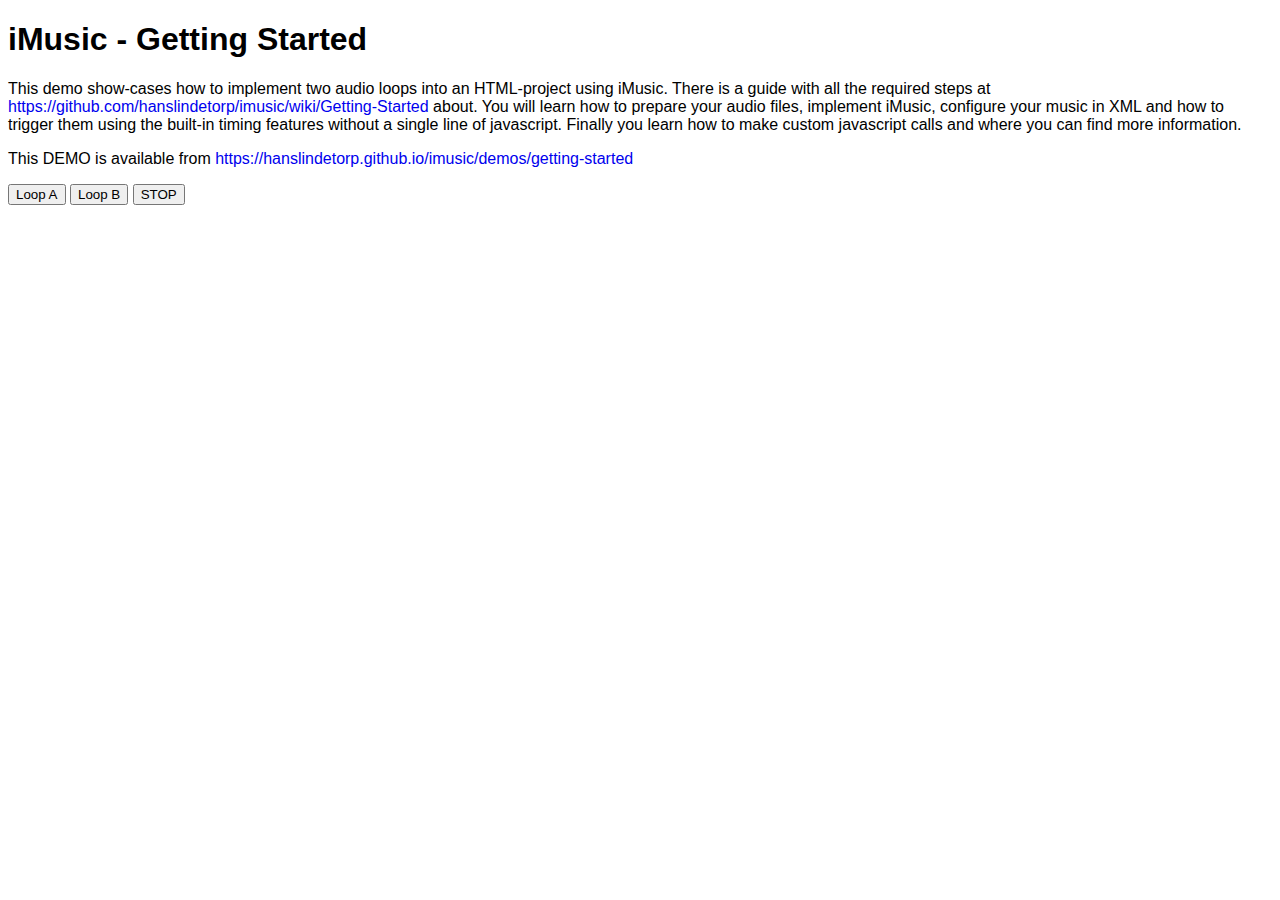
<file: demos/getting-started/index.html>
<!doctype html>
<html>
	<head>
		<meta charset="UTF-8" />
		<title>iMusic - Getting Started</title>
		<link href="mystyle.css" rel="stylesheet" type="text/css" />
	</head>


	<body>
		<h1>iMusic - Getting Started</h1>
		<p>This demo show-cases how to implement two audio loops into an
			HTML-project using iMusic. There is a guide with all the required steps
			at <a href="https://github.com/hanslindetorp/imusic/wiki/Getting-Started">
				https://github.com/hanslindetorp/imusic/wiki/Getting-Started</a>
			about. You will learn how to prepare your audio files, implement iMusic, configure
			your music in XML and how to trigger them using the built-in timing
			features without a single line of javascript. Finally you learn how to make custom
			javascript calls and where you can find more information.</p>

			<p>This DEMO is available from <a href="https://hanslindetorp.github.io/imusic/demos/getting-started">
				https://hanslindetorp.github.io/imusic/demos/getting-started</a></p>
			<div>
				<button data-imusic-play="A">Loop A</button>
				<button data-imusic-play="B">Loop B</button>
				<button data-imusic="stop">STOP</button>
			</div>

		<script src="imusic_091.js" data-music-structure="imusic.xml"></script>
	</body>

</html>
</file>
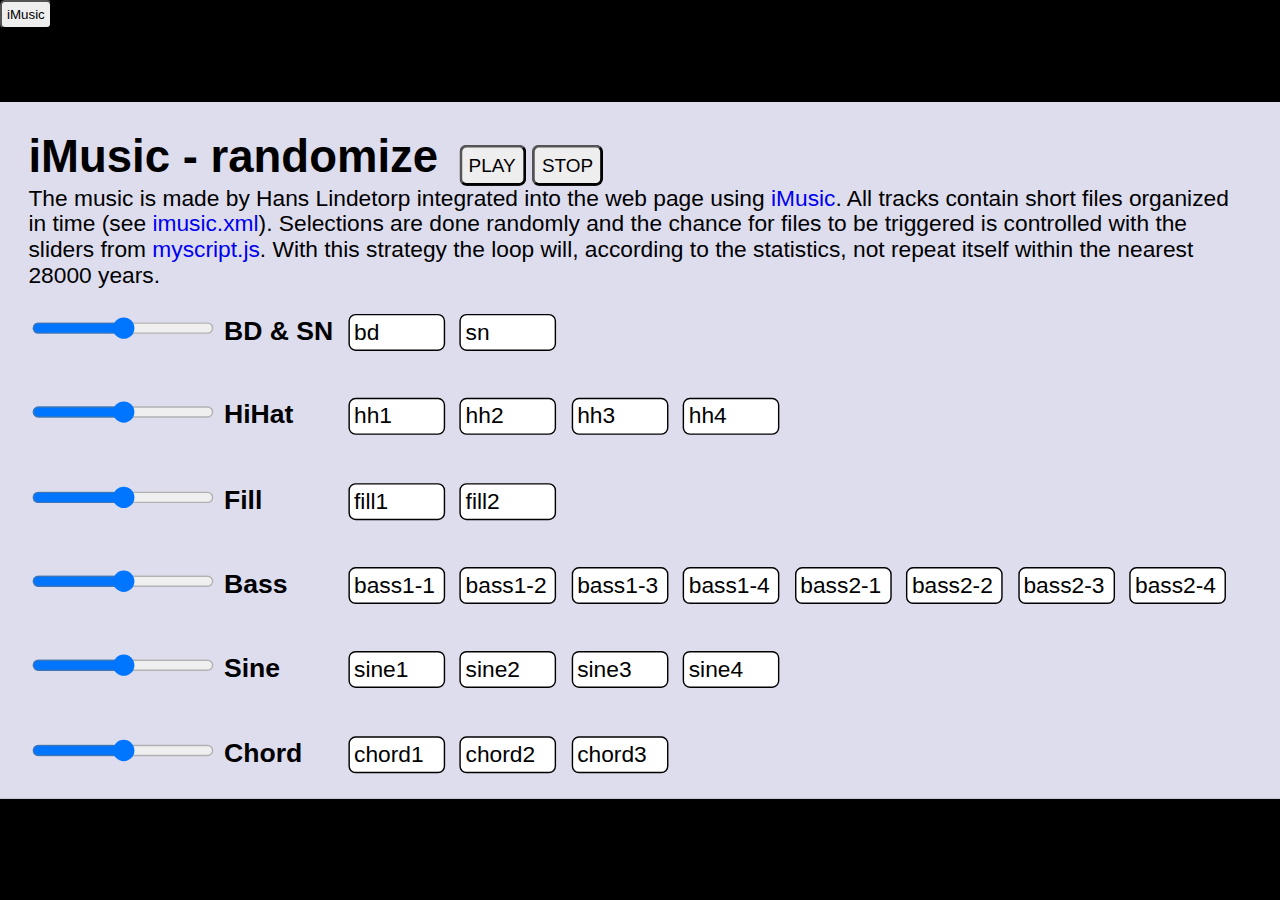
<file: demos/imusic-randomize/index.html>
<!doctype html>
<html>
	<head>
		<meta charset="UTF-8" />
		<title>iMusic - Randomize</title>
		<link href="mystyle.css" rel="stylesheet" type="text/css" />
		<link rel="shortcut icon" href="favicon.ico" />
		<script src="max.size.js"></script>
	</head>


	<body>

		<main data-max-size="true">
			<section id="start">

				<header>
					<h1>iMusic - randomize</h1>
					<button id="play">PLAY</button>
					<button id="stop">STOP</button>
				</header>

				<p>The music is made by Hans Lindetorp integrated into the web page using <a target="_blank" href="https://github.com/hanslindetorp/imusic">iMusic</a>. All tracks contain short files organized in time (see  <a target="_blank" href="imusic.xml">imusic.xml</a>). Selections are done randomly and
					the chance for files to be triggered is controlled with the sliders from <a target="_blank" href="myscript.js">myscript.js</a>. With this
					strategy the loop will, according to the statistics, not repeat itself within the nearest 28000 years.</p>


					<!-- There is a div element for each track in iMusic. They all have
					one slider, one label and one span for each file. If the div element
					keeps its id and the span elements correspond to the file names, the
					logic will work -->
				<div id="tr1" class="track">
					<input type="range" min="0" max="100" value="50" class="slider" />
					<h3>BD & SN</h3>
					<span data-imusic-play="bd" class="file">bd</span>
					<span data-imusic-play="sn" class="file">sn</span>
				</div>

				<div id="tr2" class="track">
					<input type="range" min="0" max="100" value="50" class="slider" />
					<h3>HiHat</h3>
					<span data-imusic-play="hh1" class="file">hh1</span>
					<span data-imusic-play="hh2" class="file">hh2</span>
					<span data-imusic-play="hh3" class="file">hh3</span>
					<span data-imusic-play="hh4" class="file">hh4</span>
				</div>

				<div id="tr3" class="track">
					<input type="range" min="0" max="100" value="50" class="slider" />
					<h3>Fill</h3>
					<span data-imusic-play="fill1" class="file">fill1</span>
					<span data-imusic-play="fill2" class="file">fill2</span>
				</div>

				<div id="tr4" class="track">
					<input type="range" min="0" max="100" value="50" class="slider" />
					<h3>Bass</h3>
					<span data-imusic-play="bass1-1" class="file">bass1-1</span>
					<span data-imusic-play="bass1-2" class="file">bass1-2</span>
					<span data-imusic-play="bass1-3" class="file">bass1-3</span>
					<span data-imusic-play="bass1-4" class="file">bass1-4</span>
					<span data-imusic-play="bass2-1" class="file">bass2-1</span>
					<span data-imusic-play="bass2-2" class="file">bass2-2</span>
					<span data-imusic-play="bass2-3" class="file">bass2-3</span>
					<span data-imusic-play="bass2-4" class="file">bass2-4</span>
				</div>

				<div id="tr5" class="track">
					<input type="range" min="0" max="100" value="50" class="slider" />
					<h3>Sine</h3>
					<span data-imusic-play="sine1" class="file">sine1</span>
					<span data-imusic-play="sine2" class="file">sine2</span>
					<span data-imusic-play="sine3" class="file">sine3</span>
					<span data-imusic-play="sine4" class="file">sine4</span>
				</div>

				<div id="tr6" class="track">
					<input type="range" min="0" max="100" value="50" class="slider" />
					<h3>Chord</h3>
					<span data-imusic-play="chord1" class="file">chord1</span>
					<span data-imusic-play="chord2" class="file">chord2</span>
					<span data-imusic-play="chord3" class="file">chord3</span>
				</div>


			</section>
		</main>


		<script src="imusic_091.js" data-music-structure="imusic.xml"></script>
		<script src="myscript.js"></script>


	</body>

</html>
</file>
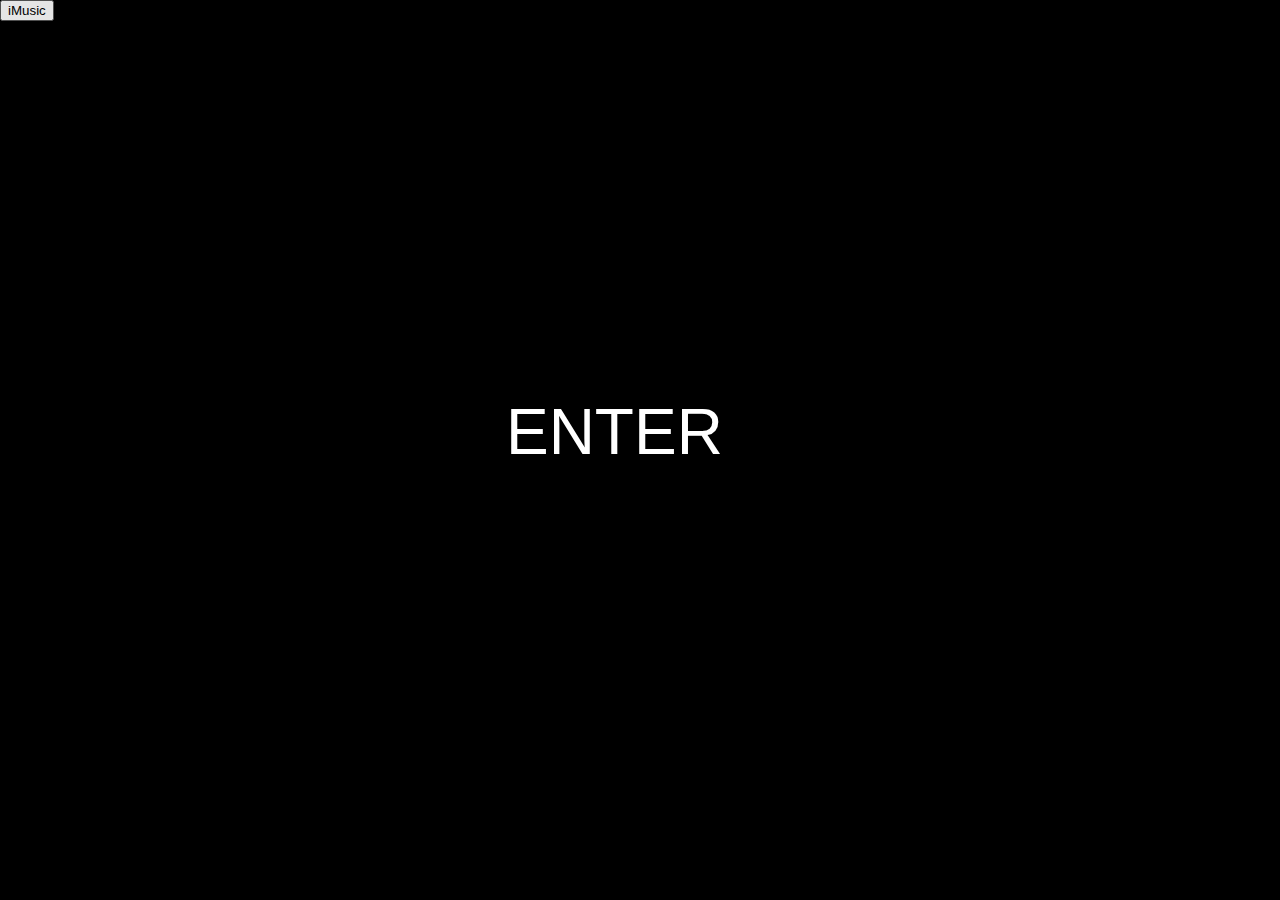
<file: demos/pancake-game/index.html>
<!doctype html>
<html>
	<head>
		<meta charset="UTF-8" />
		<title>Pancakes</title>
		<link href="mystyle.css" rel="stylesheet" type="text/css" />
		<link rel="shortcut icon" href="favicon.ico" />
	</head>


	<body>


		<game-engine data-max-size="true">

			<section id="start">
				<a href="javascript: nav('#intro')" data-imusic-play="intro">ENTER</a>
			</section>

			<section id="intro">
				<h1>The Pancake Game</h1>
				<p>This is a DEMO-game to illustrate how music and sound effects can be implemented
					in an online game using <a target="_blank" href="https://github.com/hanslindetorp/imusic">iMusic</a>
					and mixed in a virtual mixer created using
					<a target="_blank" href="https://github.com/hanslindetorp/WebAudioXML">WebAudioXML</a>. Both technologies
					build on <a target="_blank" href="https://www.w3.org/TR/webaudio/">WebAudioAPI</a>. More documentation
					is found on <a target="_blank" href="https://developer.mozilla.org/en-US/docs/Web/API/Web_Audio_API">
					MDN web docs</a>.</p>

					<p>Play the game and listen to how the music adapts to the different pages and intensity
						levels in the game. The more lost pancakes - the more intense music and background noise.
						There are also Motifs playing when picking or loosing pancakes (synchronized to the
						nearest 1/16-note in the background loops) and as well as when winning or loosing the
						game (played on trumpet by our youngest son quantized to the nearest 1/8-note).</p>
						<p>For more details about the implementation of the music, please read the comments in
							the <a target="_blank" href="imusic.xml">imusic.xml-file</a>.</p>
						<p>For more details about the mixer implementation, please read the comments in the
							<a target="_blank" href="mixer.xml">mixer.xml-file</a>.</p>
						<p>Finally, for more details about the game logic and how the events and variables are
							connected to iMusic and WebAudioXML, please refere to the
							<a target="_blank" href="myscript.js">myscript.js-file</a></p>

				<p>Programming and music by <a href="mailto:hans.lindetorp@kmh.se">Hans Lindetorp</a></p>
			</section>

			<game-level id="game" class="game-level">

				<div class="kitchen" id="bg1"></div>
				<div class="kitchen" id="bg2"></div>

				<a class="button left"></a>
				<a class="button right"></a>

				<div class="game-collectable " id="pancake1" data-direction="down" data-speed="2" data-speed-factor="pancakeSpeed" data-respawn-delay="100...1000" data-x="200,300,400,500,600,700" data-event-name="pick"></div>
				<div class="game-collectable " id="pancake2" data-direction="down" data-speed="2" data-speed-factor="pancakeSpeed" data-respawn-delay="100...1000" data-x="200,300,400,500,600,700" data-event-name="pick"></div>
				<div class="game-collectable " id="pancake3" data-direction="down" data-speed="2" data-speed-factor="pancakeSpeed" data-respawn-delay="100...1000" data-x="200,300,400,500,600,700" data-event-name="pick"></div>

				<div class="game-character" id="character" data-move="x" data-max-speed="10" data-acceleration="100" data-follow-rotation="mirror">
					<div id="pan"></div>
				</div>

				<div class="game-obstacle left"></div>
				<div class="game-obstacle right"></div>

				<p class="scoreNr missed">Missade: <span></span></p>
				<div class="score" id="missed"></div>

				<p class="scoreNr picked">Fångade: <span></span></p>
				<div class="score" id="picked"></div>

			</game-level>

			<section id="complete">
				<a>COMPLETE!</a>
			</section>

			<section id="gameOver">
				<a>GAME OVER!</a>
			</section>

			<section id="quit"></section>

			<nav>
				<a href="javascript: nav('#quit')" data-imusic-play="quit">AVSLUTA</a>
				<a href="javascript: nav('#game')" data-imusic-play="game">SPELA</a>
				<a href="javascript: nav('#intro')" data-imusic-play="intro">INTRO</a>
			</nav>

		</game-engine>


		<script src="GameElements.js"></script>
		<script src="WebAudioXML.js" data-source="mixer.xml"></script>
		<script src="imusic_091.js" data-music-structure="imusic.xml"></script>
		<script src="myscript.js"></script>
	</body>
</html>
</file>
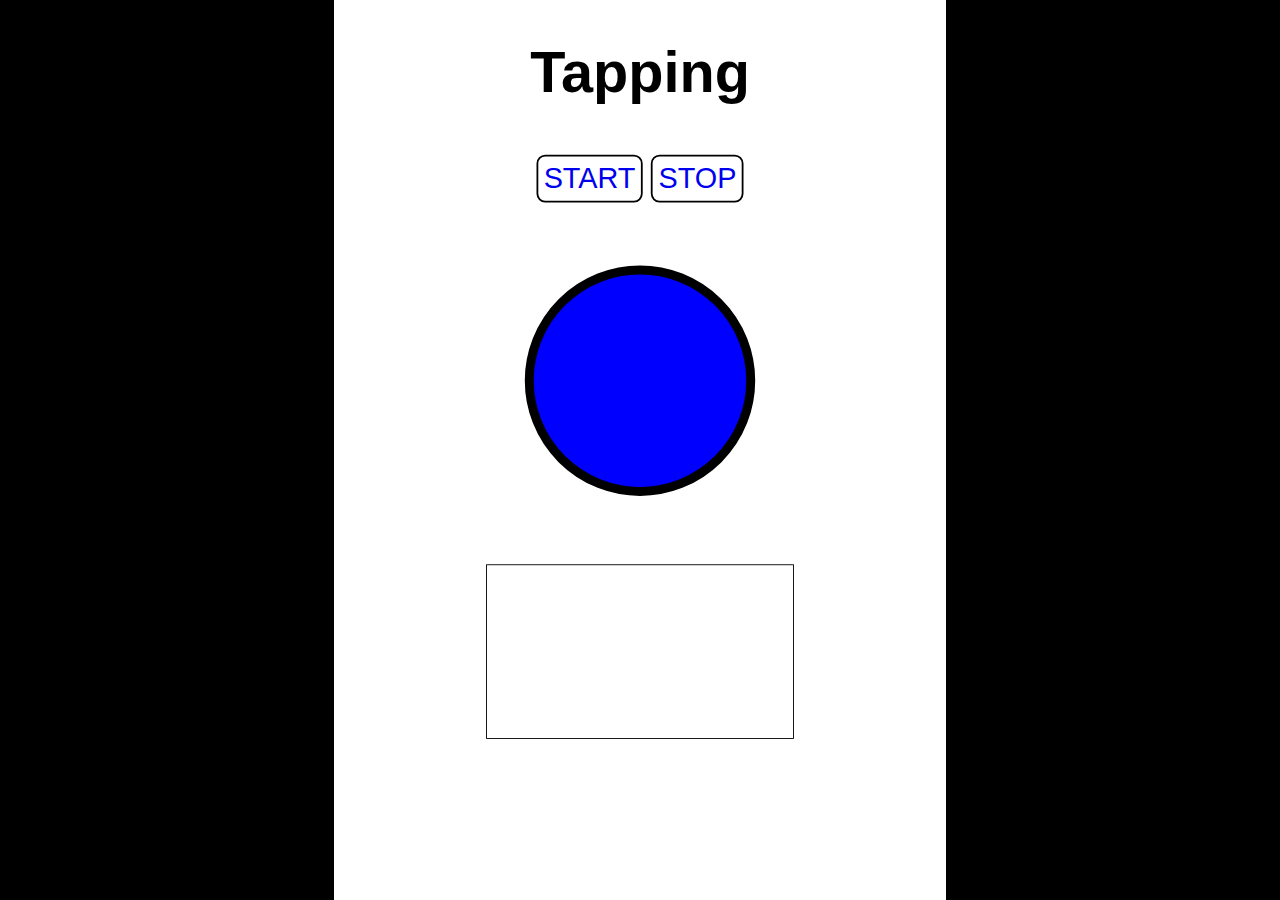
<file: demos/tapping/index.html>
<!doctype html>
<html>
	<head>
		<meta charset="UTF-8" />
		<title>Tapping</title>
		<link href="mystyle.css" rel="stylesheet" type="text/css" />
		<script src="max.size.js"></script>
	</head>


	<body>
		<main class="max-size">
			<h1>Tapping</h1>
			<div>
				<a data-imusic="play">START</a>
				<a data-imusic="stop">STOP</a>
			</div>
			<div id="touchpad"></div>
			<div id="output"></div>
			<div id="latency"></div>
			<div id="avg"></div>
		</main>
		<script src="imusic_091.js" data-music-structure="music.xml"></script>
		<script src="myscript.js"></script>
	</body>

</html>
</file>
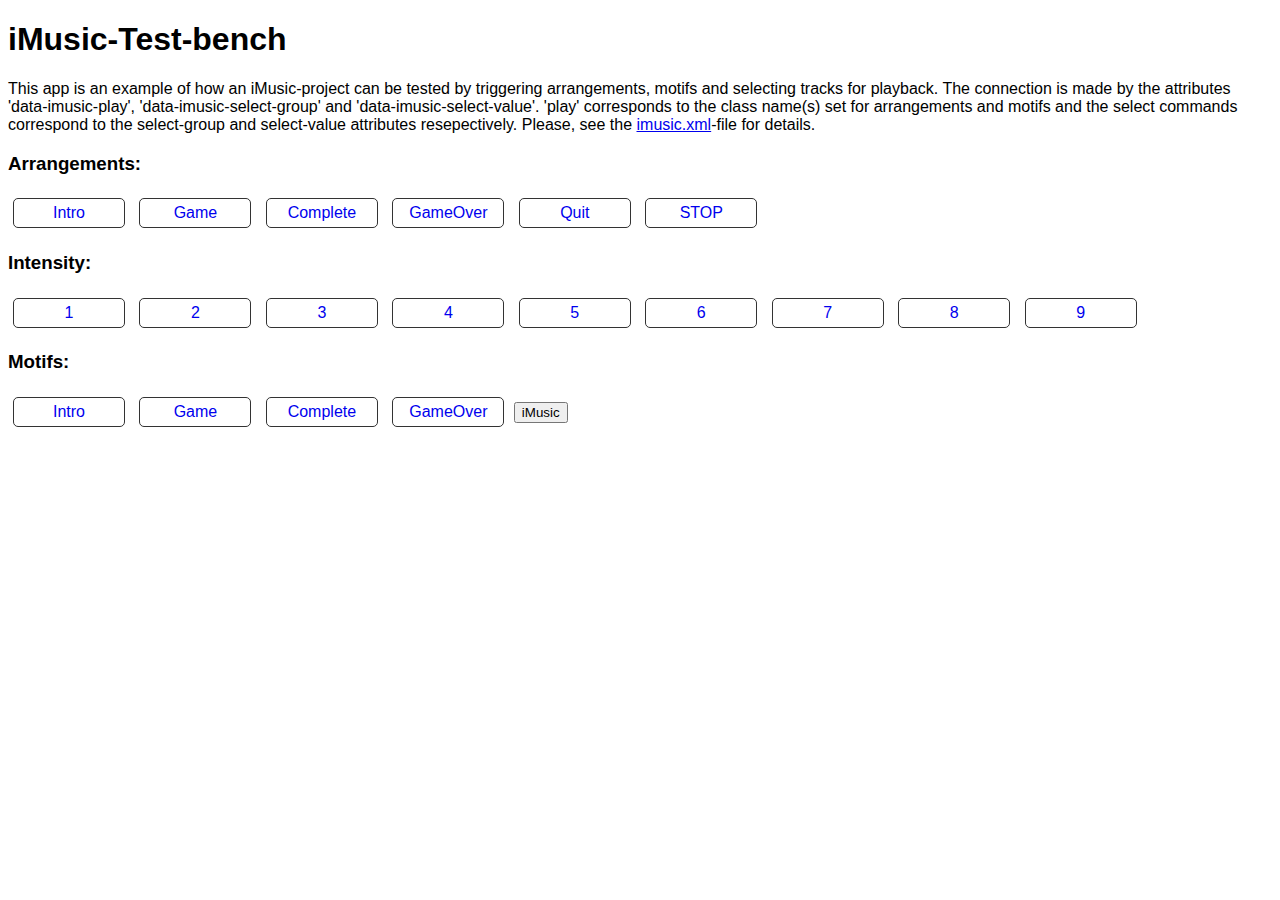
<file: demos/pancake-game/test.html>
<!doctype html>
<html>
	<head>
		<meta charset="UTF-8" />
		<title>iMusic-Test-bench</title>
		<style>
			/* A few CSS-rules are embedded into this HTML-document to make it self-contained */
			body {
				font-family: sans-serif;
			}
			a.btn {
				display: inline-block;
				text-decoration: none;
				text-align: center;
				width: 100px;
				padding: 5px;
				margin: 5px;
				border: 1px solid #333;
				border-radius: 5px;
			}

			a.btn:active {
				background-color: #ddd;
			}

		</style>

	</head>


	<body>

		<h1>iMusic-Test-bench</h1>
		<p>This app is an example of how an iMusic-project can be
			tested by triggering arrangements, motifs and selecting
			tracks for playback. The connection is made by the attributes
			'data-imusic-play', 'data-imusic-select-group' and 'data-imusic-select-value'.
			'play' corresponds to the class name(s) set for arrangements and motifs and
			the select commands correspond to the  select-group and select-value attributes
			resepectively. Please, see the  <a href="imusic.xml">imusic.xml</a>-file for details.
		</p>
		<h3>Arrangements:</h3>
		<a class="btn" data-imusic-play="intro">Intro</a>
		<a class="btn" data-imusic-play="game">Game</a>
		<a class="btn" data-imusic-play="complete">Complete</a>
		<a class="btn" data-imusic-play="game-over">GameOver</a>
		<a class="btn" data-imusic-play="quit">Quit</a>
		<a class="btn" href="javascript:iMusic.stop()">STOP</a>

		<h3>Intensity:</h3>
		<a class="btn" data-imusic-select-group="intensity" data-imusic-select-value="1">1</a>
		<a class="btn" data-imusic-select-group="intensity" data-imusic-select-value="2">2</a>
		<a class="btn" data-imusic-select-group="intensity" data-imusic-select-value="3">3</a>
		<a class="btn" data-imusic-select-group="intensity" data-imusic-select-value="4">4</a>
		<a class="btn" data-imusic-select-group="intensity" data-imusic-select-value="5">5</a>
		<a class="btn" data-imusic-select-group="intensity" data-imusic-select-value="6">6</a>
		<a class="btn" data-imusic-select-group="intensity" data-imusic-select-value="7">7</a>
		<a class="btn" data-imusic-select-group="intensity" data-imusic-select-value="8">8</a>
		<a class="btn" data-imusic-select-group="intensity" data-imusic-select-value="9">9</a>

		<h3>Motifs:</h3>
		<a class="btn" data-imusic-play="pick">Intro</a>
		<a class="btn" data-imusic-play="miss">Game</a>
		<a class="btn" data-imusic-play="complete-motif">Complete</a>
		<a class="btn" data-imusic-play="game-over-motif">GameOver</a>


		<script src="WebAudioXML.js" data-source="mixer.xml"></script>
		<script src="imusic_091.js" data-music-structure="imusic.xml"></script>
	</body>
</html>
</file>
<file: demos/getting-started/mystyle.css>
/* Detta sätter alla grundmarginaler till 0 och ser till att sidan fyller hela webbläsaren */


body {
	font-family: sans-serif;
}

a {
	text-decoration: none; /* tar bort understrykningar i länkar */
}
</file>
<file: demos/imusic-randomize/mystyle.css>
/* Detta sätter alla grundmarginaler till 0 och ser till att sidan fyller hela webbläsaren */
html, body {
	margin: 0px;
	padding: 0px;

	width: 100%;
	height: 100%;
}


body {
	background-color: black;
	font-family: sans-serif;
}

main {
	width: 900px;
	height: 490px;
}

a {
	text-decoration: none; /* tar bort understrykningar i länkar */
}


/* Det här är ett sätt att skapa olika sidor/sections som är gömda från början (opacity: 0)
	och ligger underst (z-index: -1)
	Toningnen sker på en halv sekund (transition: 0.5s)
*/

section {
	position: absolute;
	width: 100%;
	height: 100%;
	opacity: 0;
	z-index: -2;
	transition: 0.5s;
	background-color: #dde;
}

/* När en section är "target" (d.v.s. man har klickat på en länk som pekar på det id:t blir den synlig - opacity: 1
	och ligger längst fram - z-index: 1 */
section:target {
	opacity: 1;
	z-index: 0;
}

section > * {
	margin: 0 20px;
}
header {
	margin-top: 20px;
}
h1 {
	margin: 0px;
	margin-right: 10px;
	display: inline-block;
}
h3 {
	display: inline-block;
	width: 80px;
}

button {
	padding: 5px;
	border-radius: 5px;
	background-color: #eee;
}

span.file {
	background-color: white;
	display: inline-block;
	width: 60px;
	padding: 3px;
	border: 1px solid black;
	border-radius: 5px;
	margin: 3px;
}

span.imusic-playing {
	background-color : #66ff66;
}
</file>
<file: demos/pancake-game/mystyle.css>
/* Detta sätter alla grundmarginaler till 0 och ser till att sidan fyller hela webbläsaren */
html, body {
	margin: 0px;
	padding: 0px;

	width: 100%;
	height: 100%;

}


body {
	background-color: black;
	color: black;
	font-family: sans-serif;
}

a {
	text-decoration: none; /* tar bort understrykningar i länkar */
}

/* De här måtten gör att formatet för den sidans innehåll är 16:9 med bredden 1000 pixlar */
game-engine {
	width: 1000px;
	height: 565.5px;
}


/* Det här är ett sätt att skapa olika sidor/sections som är gömda från början (opacity: 0)
	och ligger underst (z-index: -1)
	Toningnen sker på en halv sekund (transition: 0.5s)
*/

game-level, section {
	position: absolute;
	width: 100%;
	height: 100%;
	opacity: 0;
	z-index: -2;
	transition: 0.5s;
	padding: 20px;
	background-size: cover;
	box-sizing: border-box;
}

/* När en section är "target" (d.v.s. man har klickat på en länk som pekar på det id:t blir den synlig - opacity: 1
	och ligger längst fram - z-index: 1 */
game-level:target, section:target {
	opacity: 1;
	z-index: -1;
}



/* ####################################### */
/* Lägg till dina egna regler nedan */


* {
	background-repeat: no-repeat;
}

nav {
	width: 100%;
	height: 50px;
	background-color: #633;
	display: none;
}

nav a {
	margin: 0.5em;
	padding: 0.2em;
	border-radius: 0.5em;
	width: 5em;
	color: black;
	background-color: #ccc;
	border: 2px solid #300;
	float: right;

	text-align: center;
}


#start {
	xbackground-color: black;
}

section > a, game-level > a {
	position: absolute;
	color: white;
	font-size: 50px;
	top: 240px;
	left: 0px;
	width: 960px;
	text-align: center;

}

#intro {
	padding-top: 80px;
	font-size: 100%;
}

#intro, #game {
	background-color: white;
}


.button {
	position: absolute;
	background-size: contain;
	top: 60px;
	width: 60px;
	height: 60px;
}

.button.left {
	left: 10px;
	background-image: url(images/leftBtn.png);
}
.button.right {
	left: 930px;
	background-image: url(images/rightBtn.png);
}

.kitchen {
	position: absolute;
	top: 243px;
	left: 3px;
	width: 500px;
	height: 324px;
	background-image: url(images/kitchen.jpg);
	background-size: contain;
}

#intensity {
	position: absolute;
	left: 300px;
	width: 400px;
}
#bg1 {

}
#bg2 {
	left: 496px;
	-webkit-transform: scaleX(-1);
  transform: scaleX(-1);
}

.game-obstacle {
	bottom:0px;
	width: 130px;
	height: 400px;
}

.game-obstacle.left {
	left: 0px;
}
.game-obstacle.right {
	left: 870px;
}

#start {
	text-align: center;
}

.game-character {
	width: 200px;
	height: 159px;
	top: 399px;
	left: 350px;
	position: absolute;
	background-image: url(images/chef.png);
	background-size: contain;
}

.game-character #pan {
	position: absolute;
	top: 70px;
	left: 140px;
	width: 30px;
	height: 25px;
}

.game-collectable {
	top: 0px;
	width: 45px;
	height: 16px;
	position: absolute;
	background-image: url(images/pancake.png);
	background-size: contain;
}


.scoreNr {
	font-size: 18px;
	font-weight: bold;
	position: absolute;
	top: 200px;
}

.scoreNr.missed {
	left: 59px;
}

.scoreNr.picked {
	left: 840px;
}

.score {
	position: absolute;
	bottom: 6px;
	width: 45px;
	background-repeat: repeat-y;
	background-image: url(images/pancake.png);
	background-size: 45px 16px;
	background-position: bottom center;
	box-sizing: border-box;
}

#missed {
	left: 84px;
}

#picked {
	left: 873px;
}


section#quit {
	xbackground-color: black;
}
</file>
<file: demos/tapping/mystyle.css>
/* Detta sätter alla grundmarginaler till 0 och ser till att sidan fyller hela webbläsaren */


body {
	font-family: sans-serif;
	text-align: center;
	font-size: 200%;
	background-color: black;
}

h1 {
	margin-bottom: 1em;
}

a {
	text-decoration: none; /* tar bort understrykningar i länkar */
	border-radius: 0.3em;
	border: 2px solid black;
	padding: 0.2em;
}
.max-size {
	height: 1000px;
	width: 680px;
	background-color: white;
}
#touchpad {
	font-size: 4em;
	color: white;
	margin: 0.6em auto;
	padding-top: 0.35em;
	box-sizing: border-box;
	width: 2em;
	height: 2em;
	border-radius: 1em;
	border: 10px solid black;
	background-color:blue;
}

#output {
	overflow-y: scroll;
	margin: 10px auto;
	width: 50%;
	height: 6em;
	border: 1px solid black;
}
</file>
